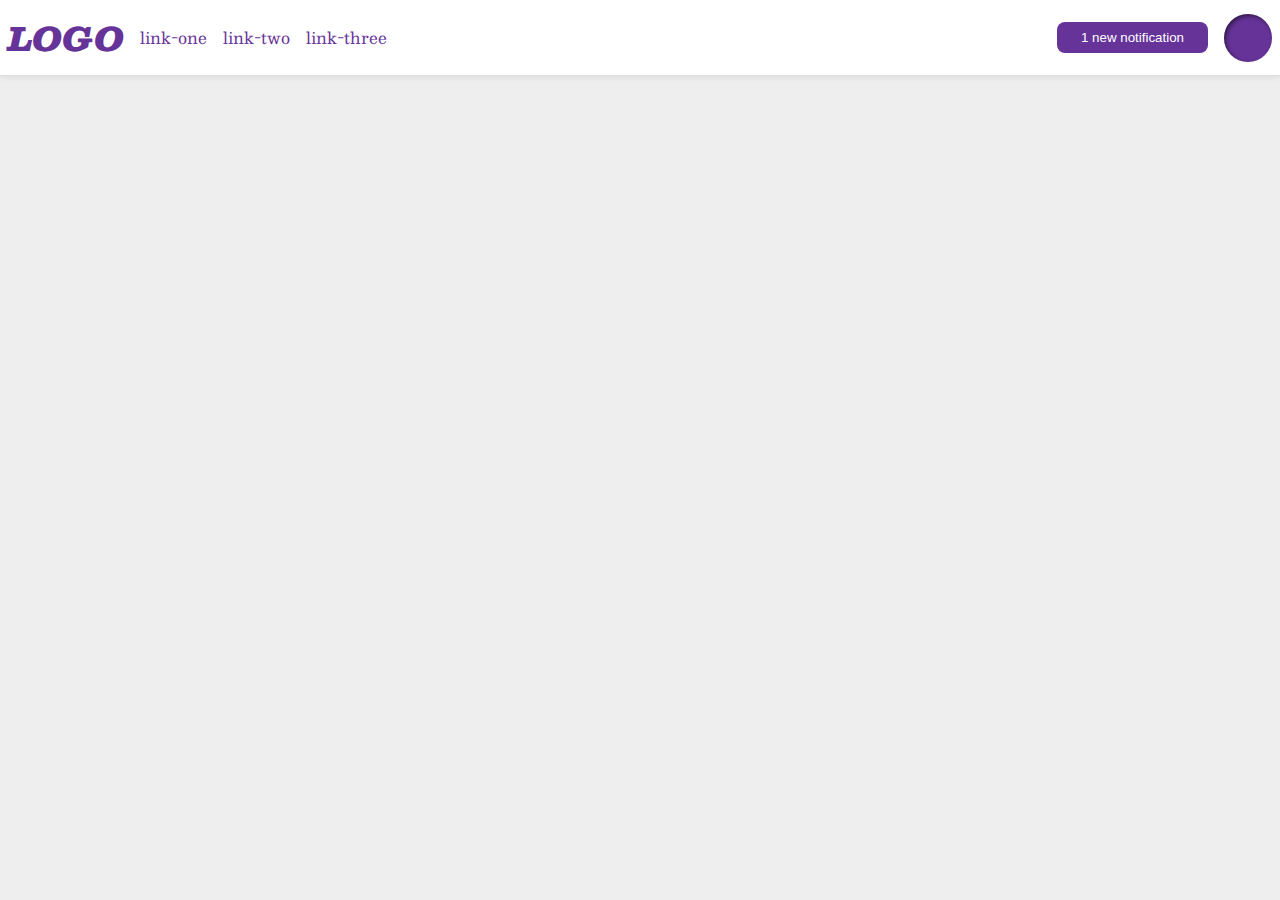
<file: flex/03-flex-header-2/index.html>
<!DOCTYPE html>
<html lang="en">
<head>
  <meta charset="UTF-8">
  <meta http-equiv="X-UA-Compatible" content="IE=edge">
  <meta name="viewport" content="width=device-width, initial-scale=1.0">
  <title>Flex Header 2</title>
  <link rel="stylesheet" href="style.css">
</head>
<body>
  <div class="header">
    <div class="header-left">
      <div class="logo">
        LOGO
      </div>
      <ul class="links">
        <li><a href="google.com">link-one</a></li>
        <li><a href="google.com">link-two</a></li>
        <li><a href="google.com">link-three</a></li>
      </ul>
    </div>
    <div class="header-right">
      <button class="notifications">
        1 new notification
      </button>
      <div class="profile-image"></div>
    </div>
  </div>
</body>
</html>
</file>
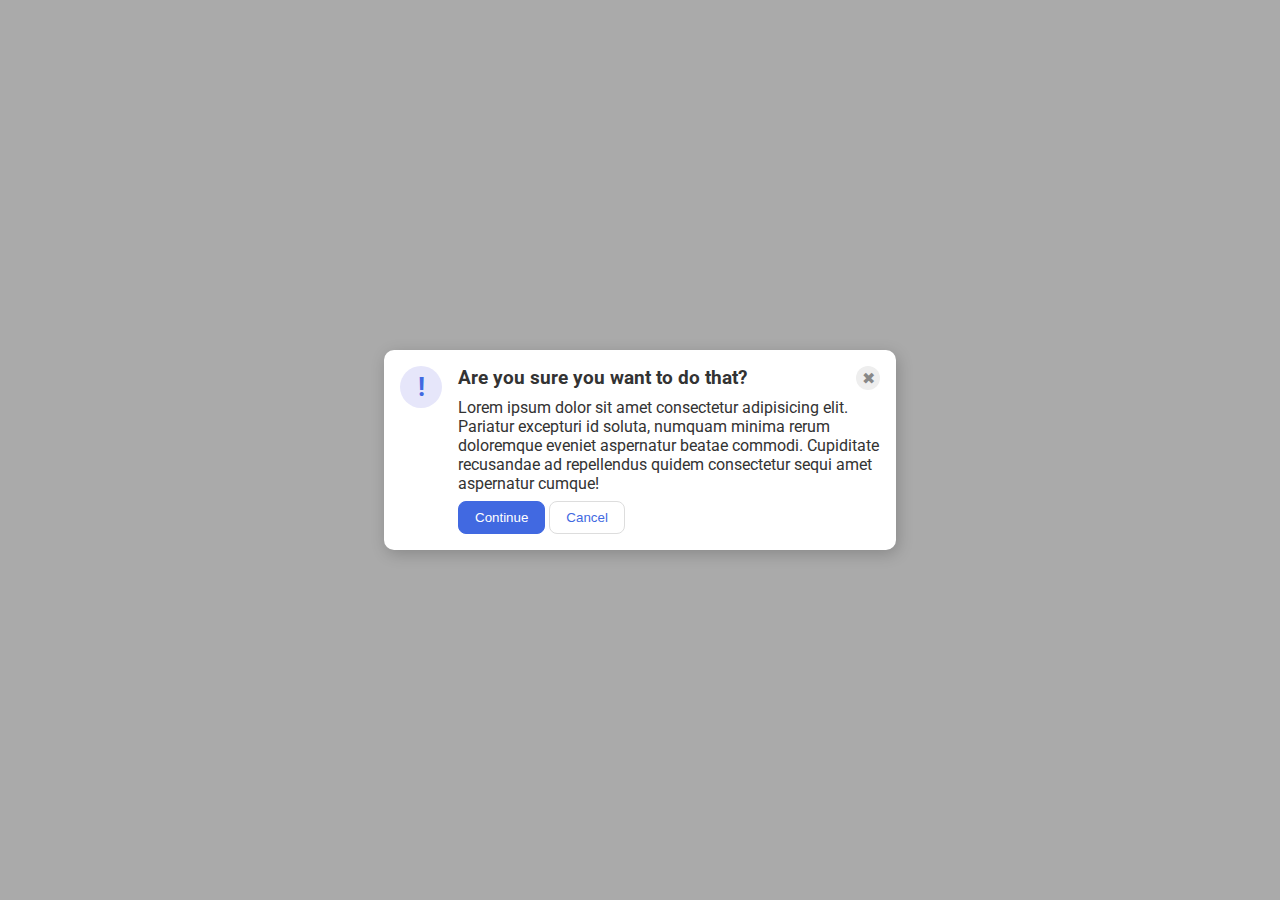
<file: flex/05-flex-modal/index.html>
<!DOCTYPE html>
<html lang="en">
<head>
  <meta charset="UTF-8">
  <meta http-equiv="X-UA-Compatible" content="IE=edge">
  <meta name="viewport" content="width=device-width, initial-scale=1.0">
  <link rel="stylesheet" href="style.css">
  <title>Modal</title>
</head>
<body>
  <div class="modal">
    <div class="icon">!</div>
    <div class="container-vertical">
      <div class="container-horizontal">
        <div class="header">Are you sure you want to do that?</div>
        <div class="close-button">✖</div>
      </div>
      <div class="text">Lorem ipsum dolor sit amet consectetur adipisicing elit. Pariatur excepturi id soluta, numquam minima rerum doloremque eveniet aspernatur beatae commodi. Cupiditate recusandae ad repellendus quidem consectetur sequi amet aspernatur cumque!</div>
      <button class="continue">Continue</button>
      <button class="cancel">Cancel</button>
    </div>
  </div>
</body>
</html>
</file>
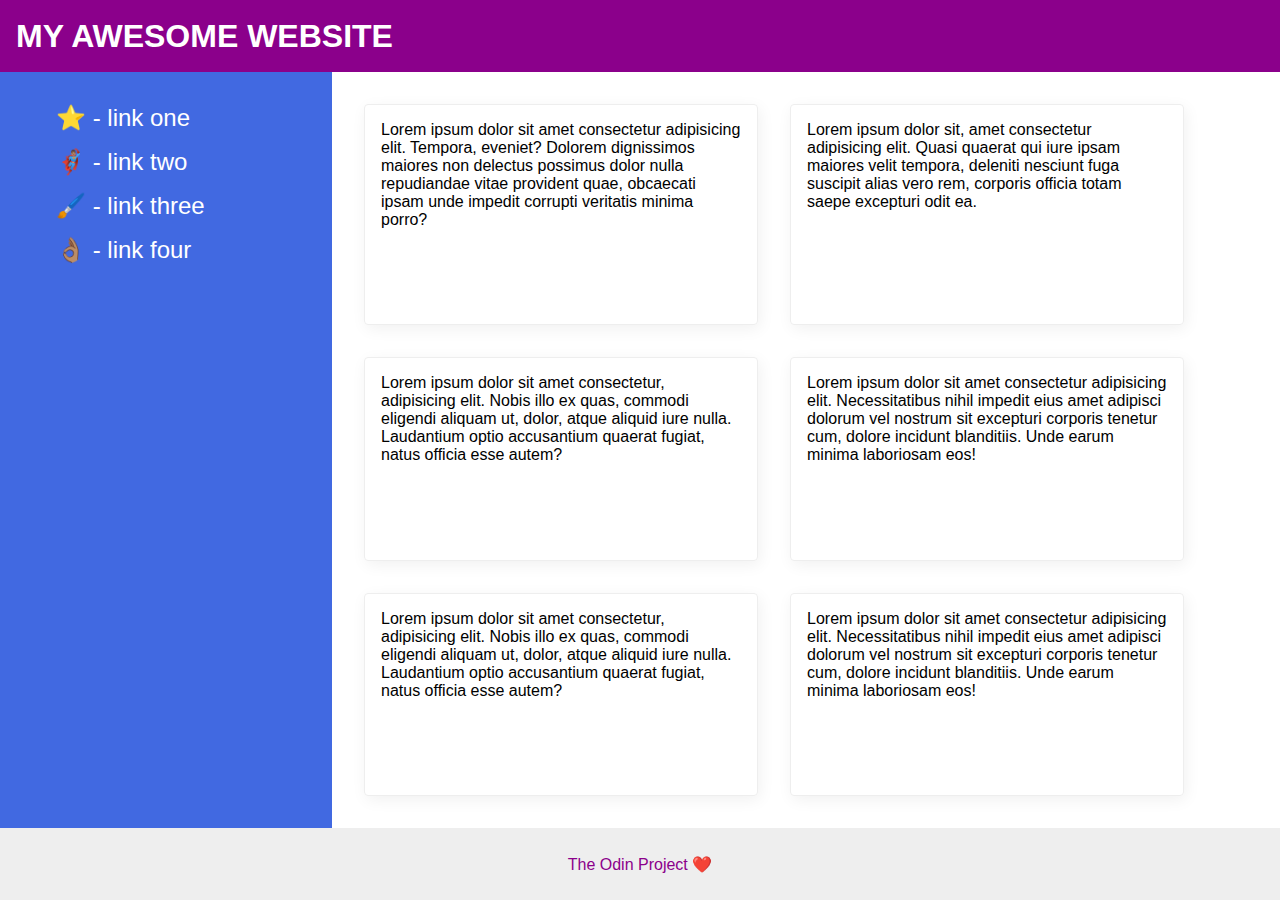
<file: flex/07-flex-layout-2/index.html>
<!DOCTYPE html>
<html lang="en">
<head>
  <meta charset="UTF-8">
  <meta http-equiv="X-UA-Compatible" content="IE=edge">
  <meta name="viewport" content="width=device-width, initial-scale=1.0">
  <title>The Holy Grail</title>
  <link rel="stylesheet" href="style.css">
</head>
<body>
  <div class="header">
    MY AWESOME WEBSITE
  </div>
  
  <div class="content">
    <div class="sidebar">
      <ul>
        <li><a href="google.com">⭐ - link one</a></li>
        <li><a href="google.com">🦸🏽‍♂️ - link two</a></li>
        <li><a href="google.com">🖌️ - link three</a></li>
        <li><a href="google.com">👌🏽 - link four</a></li>
      </ul>
    </div>

    <div class="cards">
      <div class="card">Lorem ipsum dolor sit amet consectetur adipisicing elit. Tempora, eveniet? Dolorem dignissimos maiores non delectus possimus dolor nulla repudiandae vitae provident quae, obcaecati ipsam unde impedit corrupti veritatis minima porro?</div>
      <div class="card">Lorem ipsum dolor sit, amet consectetur adipisicing elit. Quasi quaerat qui iure ipsam maiores velit tempora, deleniti nesciunt fuga suscipit alias vero rem, corporis officia totam saepe excepturi odit ea.</div>
      <div class="card">Lorem ipsum dolor sit amet consectetur, adipisicing elit. Nobis illo ex quas, commodi eligendi aliquam ut, dolor, atque aliquid iure nulla. Laudantium optio accusantium quaerat fugiat, natus officia esse autem?</div>
      <div class="card">Lorem ipsum dolor sit amet consectetur adipisicing elit. Necessitatibus nihil impedit eius amet adipisci dolorum vel nostrum sit excepturi corporis tenetur cum, dolore incidunt blanditiis. Unde earum minima laboriosam eos!</div>
      <div class="card">Lorem ipsum dolor sit amet consectetur, adipisicing elit. Nobis illo ex quas, commodi eligendi aliquam ut, dolor, atque aliquid iure nulla. Laudantium optio accusantium quaerat fugiat, natus officia esse autem?</div>
      <div class="card">Lorem ipsum dolor sit amet consectetur adipisicing elit. Necessitatibus nihil impedit eius amet adipisci dolorum vel nostrum sit excepturi corporis tenetur cum, dolore incidunt blanditiis. Unde earum minima laboriosam eos!</div>
    </div>
  </div> 
  
  <div class="footer">
    The Odin Project ❤️
  </div>
</body>
</html>
</file>
<file: flex/03-flex-header-2/style.css>
/* this is some magical font-importing.  
you'll learn about it later. */
@import url('https://fonts.googleapis.com/css2?family=Besley:ital,wght@0,400;1,900&display=swap');

body {
  margin: 0;
  background: #eee;
  font-family: Besley, serif;
}

.header {
  background: white;
  border-bottom: 1px solid #ddd;
  box-shadow: 0 0 8px rgba(0,0,0,.1);
  display: flex;
  justify-content: space-between;
  padding: 8px;
}

.header-left, .header-right {
  display: flex;
  align-items: center;
  gap: 16px;
}

.profile-image {
  background: rebeccapurple;
  box-shadow: inset 2px 2px 4px rgba(0,0,0,.5);
  border-radius: 50%;
  width: 48px;
  height:  48px;
}

.logo {
  color: rebeccapurple;
  font-size: 32px;
  font-weight: 900;
  font-style: italic;
}

button {
  border: none;
  border-radius: 8px;
  background: rebeccapurple;
  color: white;
  padding: 8px 24px;
}

a {
  /* this removes the line under our links */
  text-decoration: none;
  color: rebeccapurple;
}

ul {
  list-style-type: none;
  display: flex;
  gap: 16px;
  padding: 0;
}
</file>
<file: flex/05-flex-modal/style.css>
@import url('https://fonts.googleapis.com/css2?family=Roboto:wght@400;700&display=swap');

html, body {
  height: 100%;
}

body {
  font-family: Roboto, sans-serif;
  margin: 0;
  background: #aaa;
  color: #333;
  /* I'll give you this one for free lol */
  display: flex;
  align-items: center;
  justify-content: center;
}

.modal {
  background: white;
  width: 480px;
  border-radius: 10px;
  box-shadow: 2px 4px 16px rgba(0,0,0,.2);
  padding: 16px;
  gap: 16px;
  display: flex;
}

.icon {
  color: royalblue;
  font-size: 26px;
  font-weight: 700;
  background: lavender;
  width: 42px;
  height: 42px;
  border-radius: 50%;
  display: flex;
  align-items: center;
  justify-content: center;
  flex-shrink: 0;
}

.close-button {
  background: #eee;
  border-radius: 50%;
  color: #888;
  font-weight: 400;
  font-size: 16px;
  height: 24px;
  width: 24px;
  display: flex;
  align-items: center;
  justify-content: center;
}

button {
  padding: 8px 16px;
  border-radius: 8px;
}

button.continue {
  background: royalblue;
  border: 1px solid royalblue;
  color: white;
}

button.cancel {
  background: white;
  border: 1px solid #ddd;
  color: royalblue;
}

.container-horizontal {
  display: flex;
  justify-content: space-between;
}

.header {
  font-size: 1.2rem;
  font-weight: bold;
}

.text {
  margin-top: 8px;
  margin-bottom: 8px;
}
</file>
<file: flex/07-flex-layout-2/style.css>
body {
  font-family: -apple-system, BlinkMacSystemFont, 'Segoe UI', Roboto, Oxygen, Ubuntu, Cantarell, 'Open Sans', 'Helvetica Neue', sans-serif;
  margin: 0;
  min-height: 100vh;
  display: flex;
  flex-direction: column;
  justify-content: space-between;
}

.header {
  height: 72px;
  background: darkmagenta;
  color: white;
  font-size: 32px;
  font-weight: 900;
  display: flex;
  align-items: center;
  padding-left: 16px;
}

.footer {
  height: 72px;
  background: #eee;
  color: darkmagenta;
  display: flex;
  justify-content: center;
  align-items: center;
}

.sidebar {
  width: 300px;
  background: royalblue;
  flex-shrink: 0;
  padding: 16px;
}

.cards {
  padding: 32px;
  display: flex;
  flex-wrap: wrap;
  gap: 2rem;
}

.card {
  border: 1px solid #eee;
  box-shadow: 2px 4px 16px rgba(0,0,0,.06);
  border-radius: 4px;
  width: 360px;
  padding: 1rem;
}

.content {
  display: flex;
  flex-grow: 1;
}

ul {
  list-style: none;
}

li {
  margin-bottom: 1rem;
}

a {
  color: white;
  text-decoration: none;
  font-size: 24px;
}
</file>
